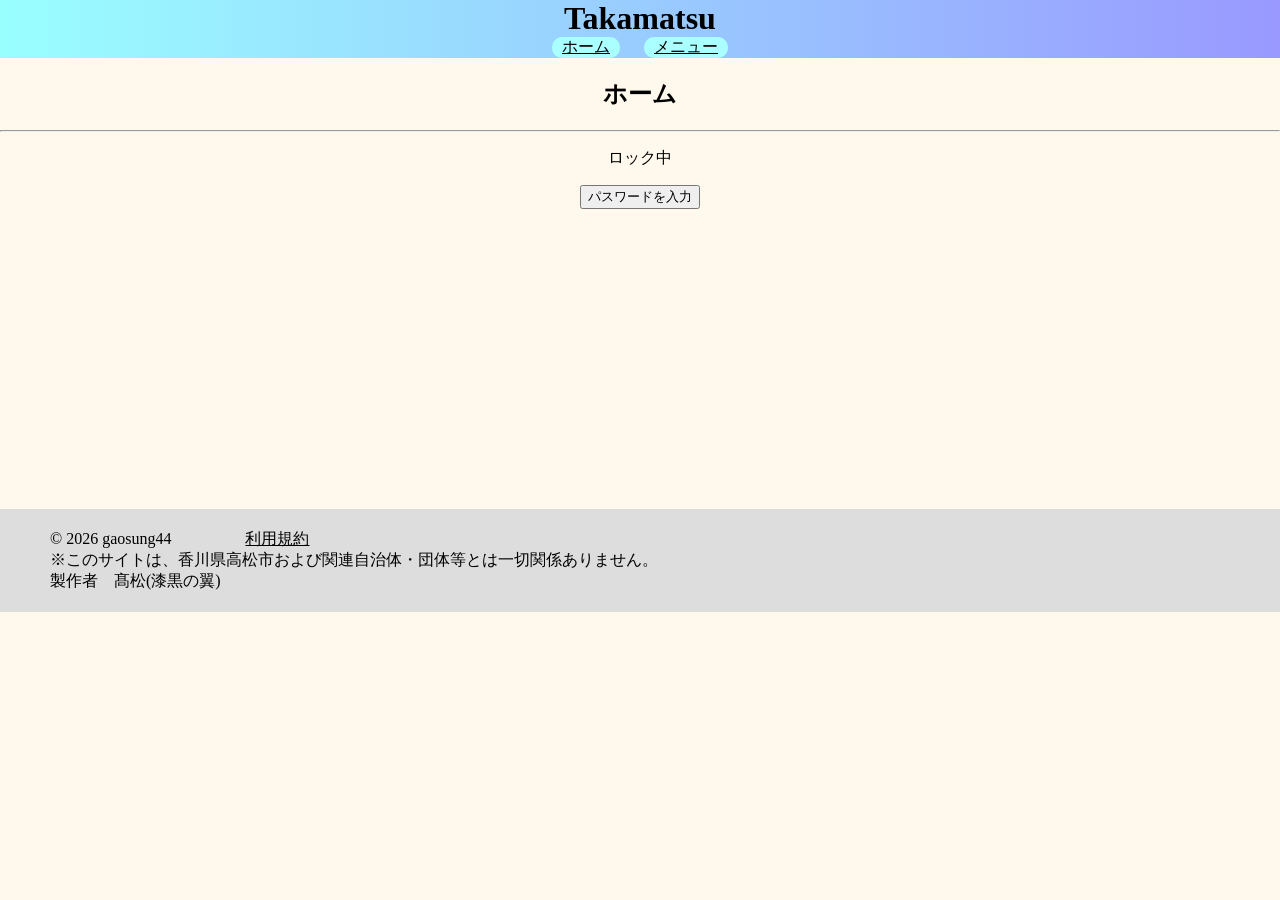
<file: frame/index.html>
<!DOCTYPE html>
<html>
    <head>
        <meta charset="UTF-8">
        <meta name="viewport" content="width=device-width">
        <link rel="icon" href="image/super_train.png" type="image/png">
        <link rel="stylesheet" href="style.css">
        <title>ホーム</title>
    </head>
    <body>
        <header>
            <h1>Takamatsu</h1>
            <button id="home" onclick="switchTub('home');">ホーム</button>
            <button id="menu" onclick="switchTub('menu');">メニュー</button>
        </header>
        <section id="home-section">
            <h1>ホーム</h1>
            <hr>
            <button id="lock-btn2">ロックする</button>
            <div class="box">
                <h2>このサイトについて</h2>
                <div class="mini-box">
                    いろいろなゲームやツールが遊べる
                    個人のサイトっピ<br>
                    高松市関係のサイトではないよー&#x1faea;
                </div>
            </div>
            <div class="box">
                <h2>自己紹介</h2>
                <div class="mini-box">
                    我は右腕に黒炎を<ruby>纏<rt>まと</rt></ruby>えし
                    ダークドラゴンを封印した
                    <ruby>漆黒の翼<rt>ブラックヒーロー</rt></ruby>だ。<br>
                    この世界は<ruby>闇の魔王<rt>デビルキング</rt></ruby>
                    の因果律の導きにより終焉する。<br>
                    そして天は鳴き台地は震える。聖なる昏睡契約を受け入れ
                    アセンションの時、俺の呪文を聞け。お前やりますねスギ。
                    <br><br><span style="color: #999;">
                        ※この物語はフィクションです。
                    </span>
                </div>
            </div>
            <div class="box">
                <h2>その他</h2>
                <img src="image/super_train.png" alt="電車の画像" id="train">
                <div class="mini-box">
                    ↑これはこのサイトのキャラクター<br>
                    Q. なぜ電車か?<br>A. よくわからない。<br>
                    ただ思いついただけである
                    このサイトのドメインがSuper trainなのもそう意味はない
                </div>
            </div>
        </section>
        <section id="lock-section">
            <h1>ホーム</h1>
            <hr>
            <p>ロック中</p>
            <button id="lock-btn">パスワードを入力</button>
        </section>
        <section id="menu-section">
            <h1>メニュー</h1>
            <hr>
            <div id="parent"></div>
        </section>
        <footer>
            <span>&copy; 2026 gaosung44</span>
            <span id="ruleOpen">利用規約</span>
            <dialog id="rulePopup">
                <p>当サイトの利用について</p>
                <p>・フリー素材について</p>
                <span>
                    サイト内で使用しているフリー素材は、
                    配布元様（いらすとや等）が著作権を所有しています。
                    これらを当サイトから保存して他で再利用する場合は、
                    必ず各素材サイトの利用規約に従ってください。
                    当サイト側での責任は負いかねます。
                </span>
                <p>・免責事項</p>
                <span>
                    当サイトは管理人の個人的な見解や好みを掲載しています。
                    内容によって生じたトラブルや、閲覧されて不快に感じられた場合
                    におきましても、一切の責任を負いかねます。
                    ご利用はすべて自己責任でお願いいたします。
                </span>
                <button id="ruleClose">閉じる</button>
            </dialog>
            <p>※このサイトは、香川県高松市および関連自治体・団体等とは一切関係ありません。</p>
            <p style="margin: 0;">製作者　髙松(漆黒の翼)</p>
        </footer>
        <script src="script.js"></script>
    </body>
</html>
</file>
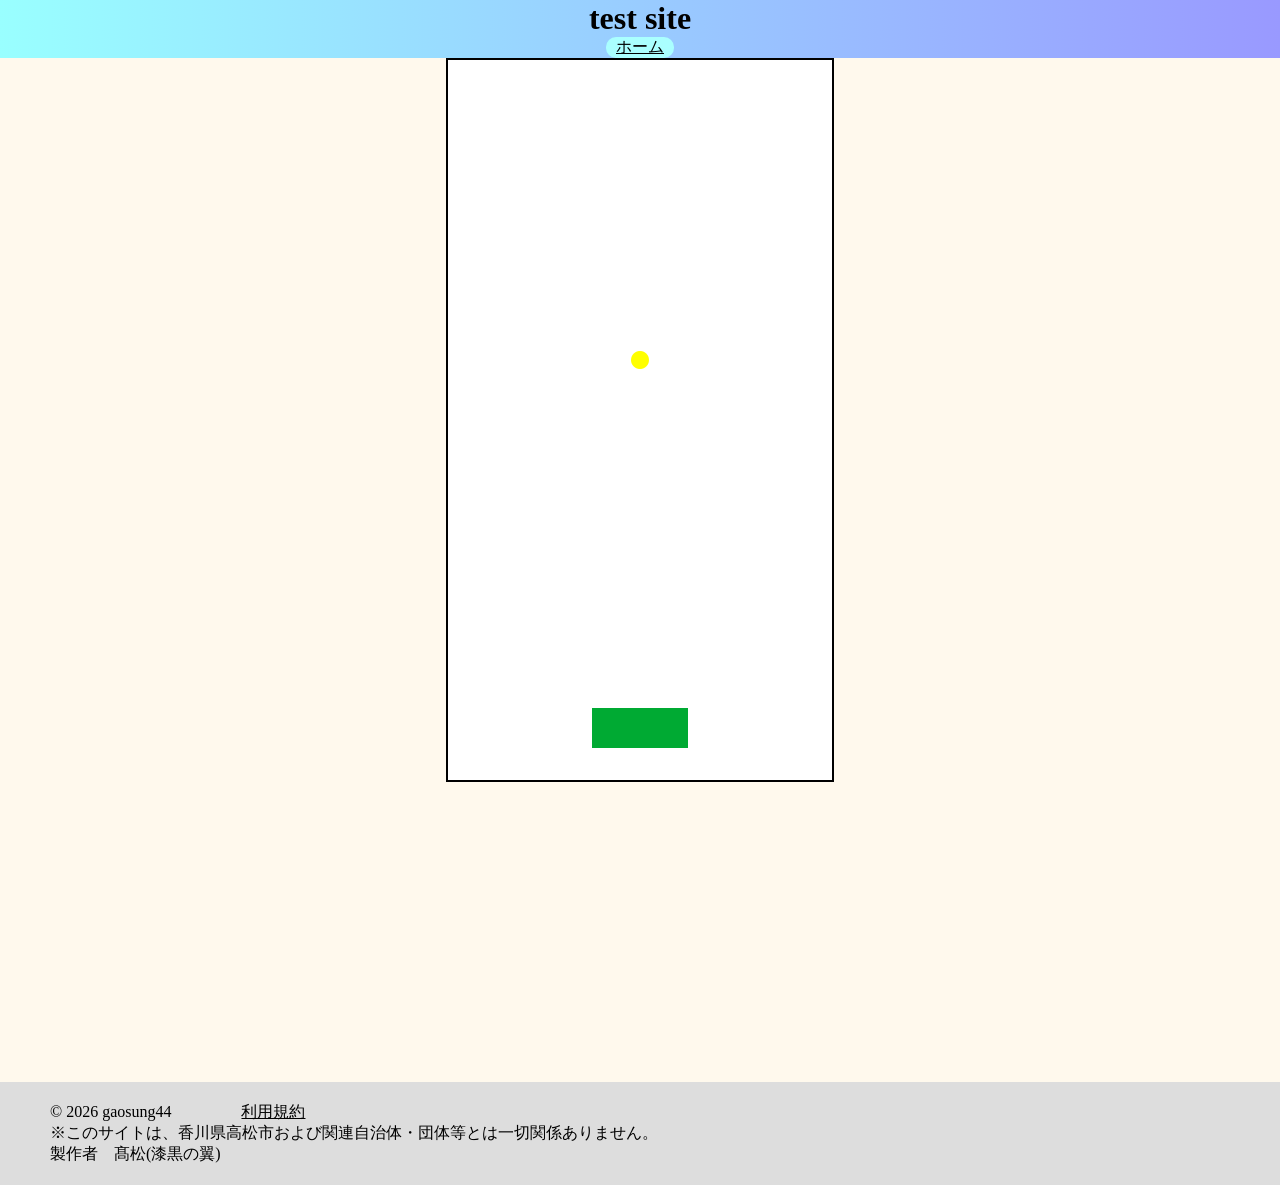
<file: frame/tools/block.html>
<!DOCTYPE html>
<html>
    <head>
        <meta charset="UTF-8">
        <meta name="viewport" content="width=device-width">
        <link rel="icon" href="../image/super_train.png" type="image/png">
        <link rel="stylesheet" href="../style.css">
        <link rel="stylesheet" href="block.css">
        <title>ゲーム</title>
    </head>
    <body>
        <header>
            <h1>test site</h1>
            <button id="home">ホーム</button>
        </header>
        <canvas id="c"></canvas>
        <script src="footer.js"></script>
        <script src="block.js"></script>
    </body>
</html>
</file>
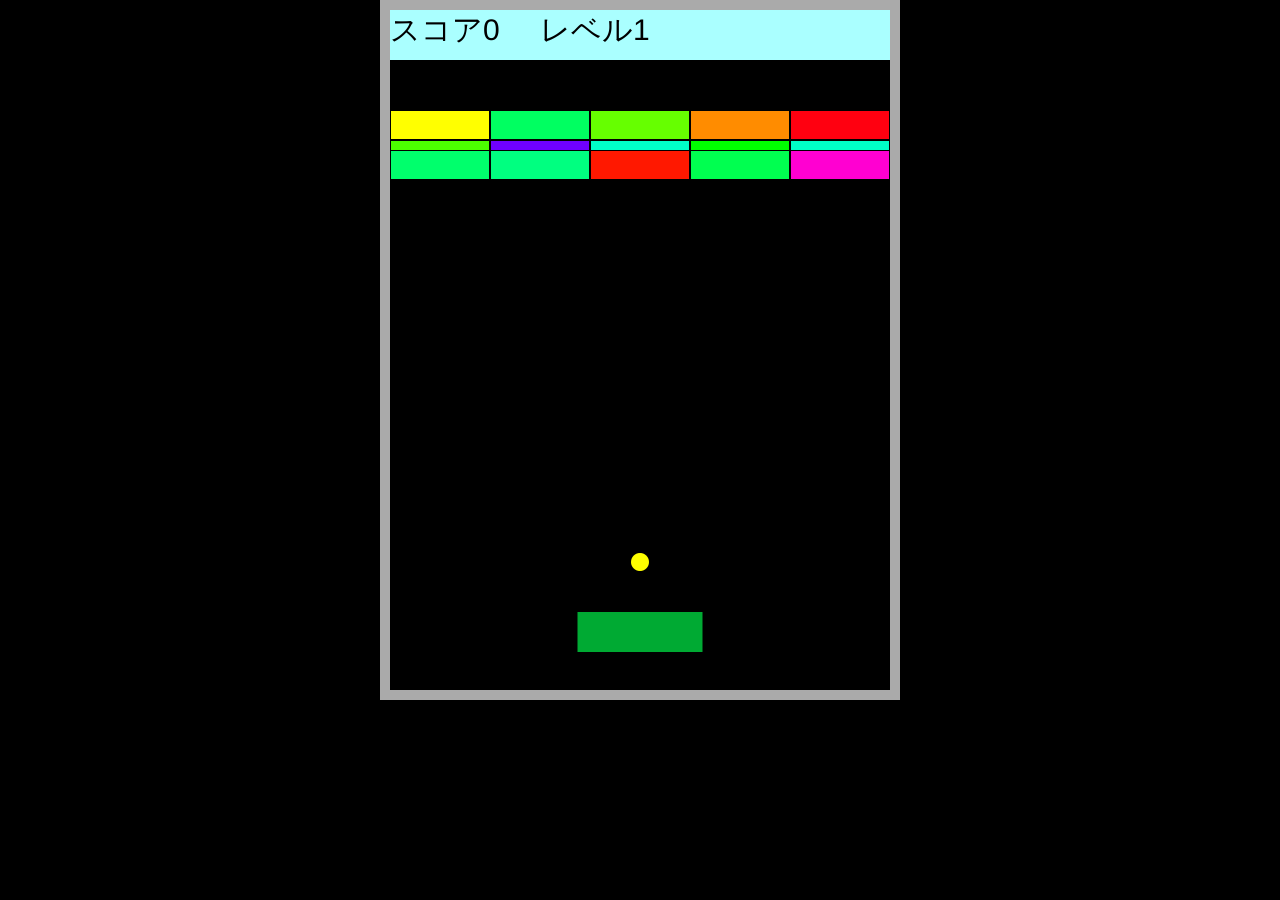
<file: frame/tools/blockPro.html>
<!DOCTYPE html>
<html>
    <head>
        <meta charset="UTF-8">
        <meta name="viewport" content="width=device-width">
        <link rel="icon" href="../image/super_train.png" type="image/png">
        <title>ブロック崩し</title>
        <style>
            html, body {
            margin: 0;
            padding: 0;
            overflow: hidden;
            width: 100%;
            height: 100%;
            background-color: #aaa;
        }
        canvas {
            position: absolute;
            top: 0;
            left: 0;
            display: block;
            background-color: black;
            touch-action: none;
        }
        </style>
    </head>
    <body>
        <canvas id="c"></canvas>
        <script src="blockPro.js"></script>
    </body>
</html>
</file>
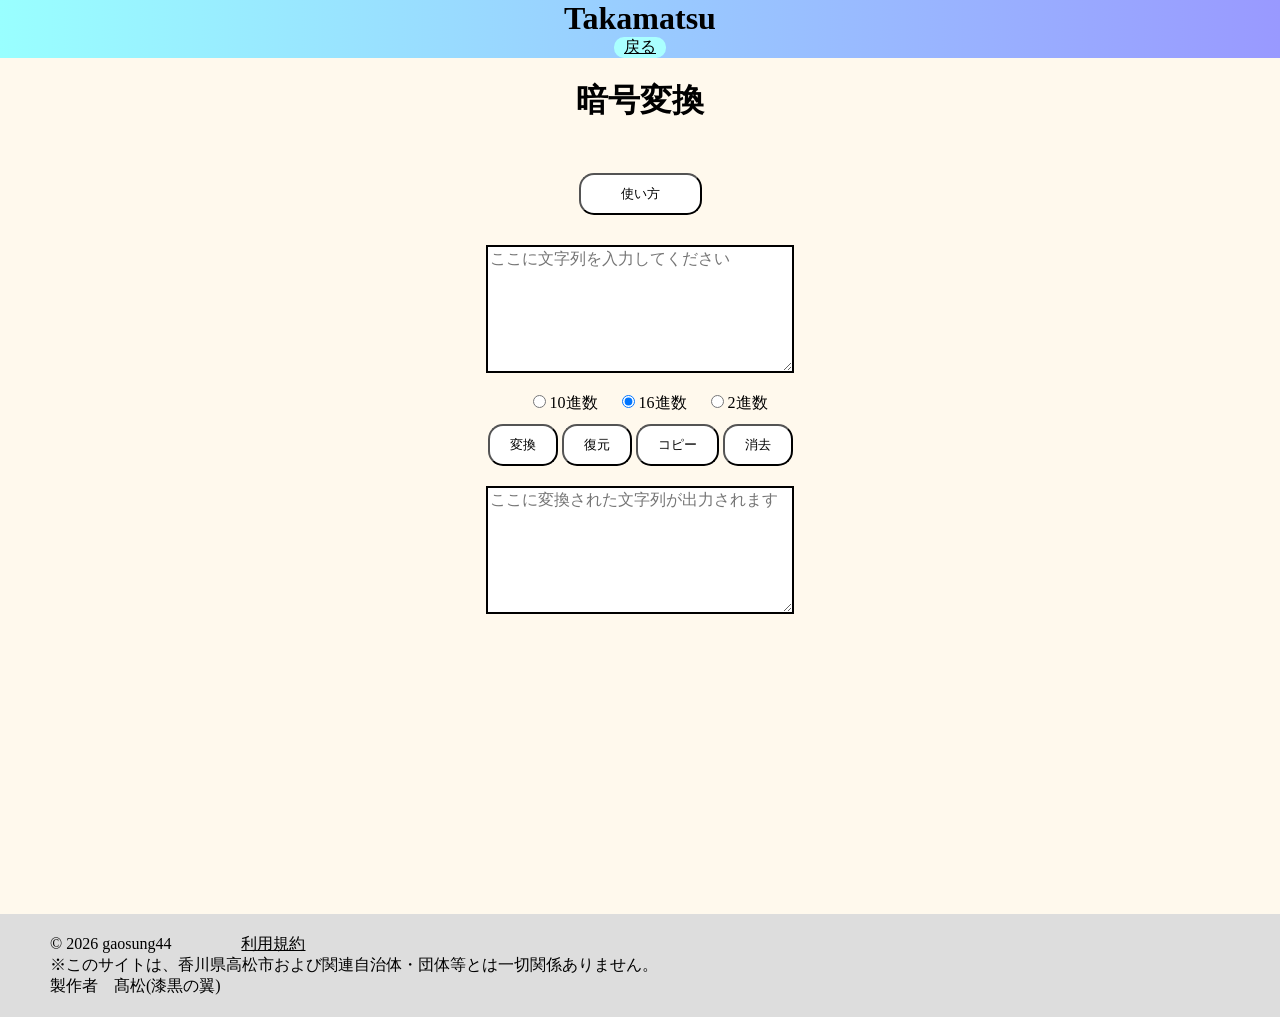
<file: frame/tools/code.html>
<!DOCTYPE html>
<html>
    <head>
        <meta charset="UTF-8">
        <meta name="viewport" content="width=device-width">
        <link rel="icon" href="../image/super_train.png" type="image/png">
        <link rel="stylesheet" href="../style.css">
        <link rel="stylesheet" href="code.css">
        <title>暗号生成キー</title>
    </head>
    <body>
        <header>
            <h1>Takamatsu</h1>
            <button id="home">戻る</button>
        </header>
        <h1>暗号変換</h1>
        <button id="how">使い方</button>
        <dialog id="playPopup">
            <p>使い方</p>
            <p>・暗号に変換する方法</p>
            <span>
                上の枠に暗号化したい文字列を入力します。
                [変換]ボタンを押すと下の枠に暗号化された
                文字列が生成されます。<br>
                10進数、16進数、2進数のボタンがありますが
                基本的に16進数が良いです。
                <br>文字コードはUTF-16を使用しています。
            </span>
            <p>・復元方法</p>
            <span>
                上の枠に復元化したい文字列を入力します。
                [復元]ボタンを押すと下の枠に復号化された
                文字列が生成されます。<br>
                注意：復元化も上の枠を使用すること。
                10進数、16進数、2進数のボタンの形式を合わせること。
                必ず文字の間はスペースであること。
            </span>
            <button id="close">閉じる</button>
        </dialog>
        <textarea name="t"placeholder="ここに文字列を入力してください" id="input"></textarea>
        <div id="format">
            <input type="radio" id="dec" name="choice">
            <label for="dec">10進数</label>
            <input type="radio" id="hex" name="choice" checked>
            <label for="hex">16進数</label>
            <input type="radio" id="bin" name="choice">
            <label for="bin">2進数</label>
        </div>
        <div id="button">
            <button id="encode">変換</button>
            <button id="decode">復元</button>
            <button id="copy">コピー</button>
            <button id="delete">消去</button>
        </div>
        <textarea name="t"placeholder="ここに変換された文字列が出力されます"id="output"></textarea>
        <script src="footer.js"></script>
        <script src="code.js"></script>
    </body>
</html>
</file>
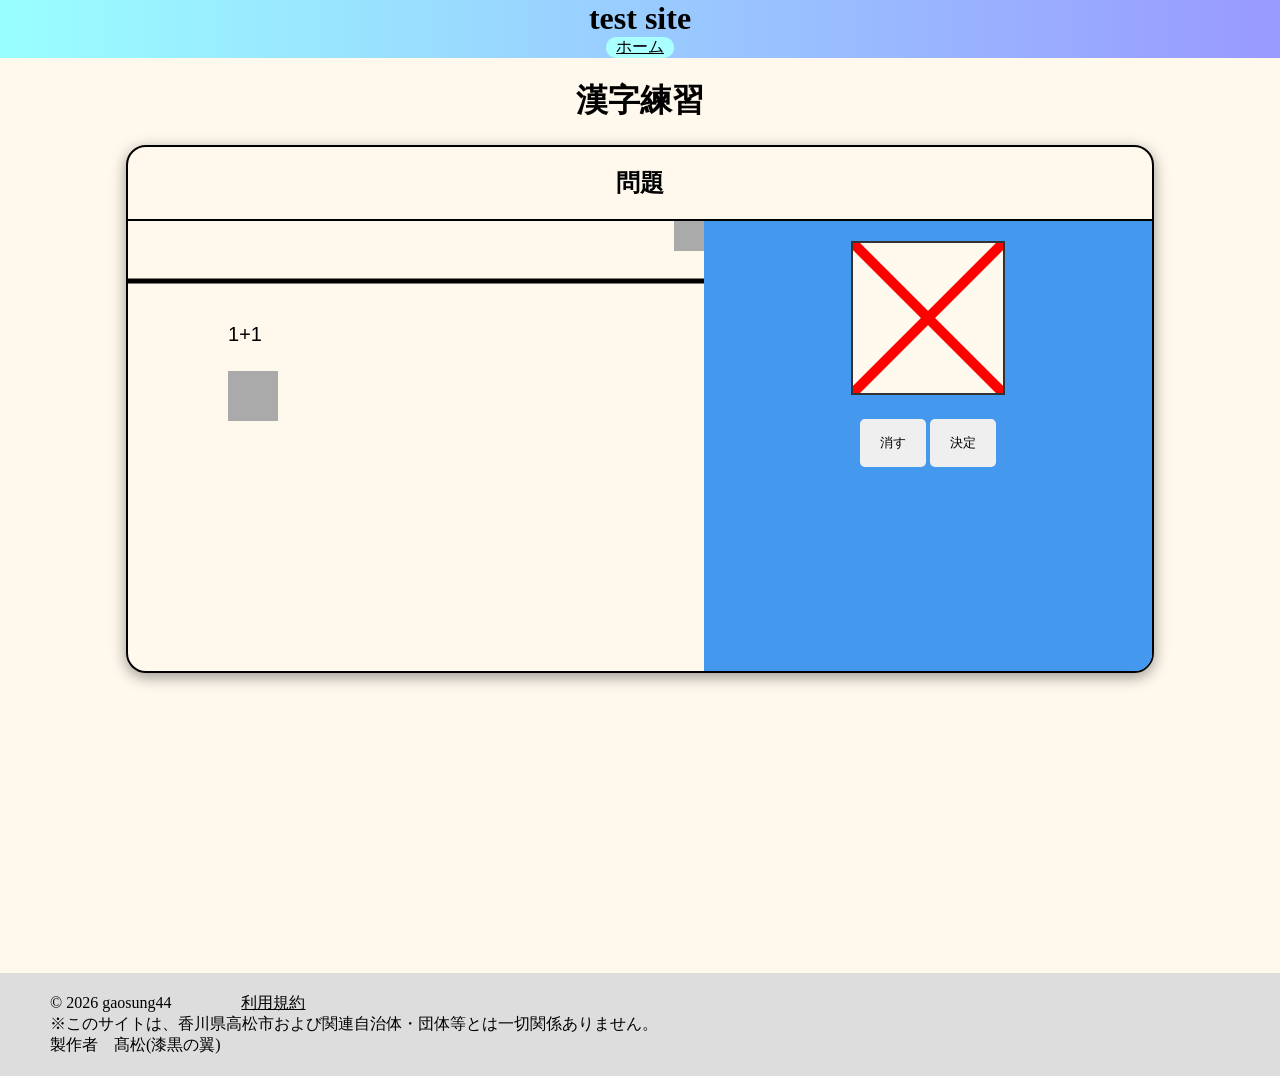
<file: frame/tools/kanji.html>
<!DOCTYPE html>
<html>
    <head>
        <meta charset="UTF-8">
        <meta name="viewport" content="width=device-width">
        <link rel="icon" href="../image/super_train.png" type="image/png">
        <link rel="stylesheet" href="../style.css">
        <link rel="stylesheet" href="kanji.css">
        <title>感じ</title>
    </head>
    <body>
        <header>
            <h1>test site</h1>
            <button id="home">ホーム</button>
        </header>
        <h1>漢字練習</h1>
        <section id="input">
            <div class="container">
                <h2>問題追加</h2>
                <input type="text" id="input1" placeholder="問題を入力...">
                <input type="text" id="input2" placeholder="正解を入力...">
                <button id="add-btn">追加</button>
                <div id="list"></div>
                <button id="comp-btn">次へ</button>
            </div>
        </section>
        <section id="menu">
            <div class="container">
                <h2>メニュー</h2>
                <button id="ran-btn" onclick="state('output','ran');">ランダム出題</button>
                <button id="kee-btn" onclick="state('output','kee');">追加順出題</button>
                <button id="back-btn"onclick="state('input');">入力へ戻る</button>
                <p style="margin: 50px 0px 10px 0px">出題問題</p>
                <div id="show-list">text</div>
            </div>
        </section>
        <section id="output">
            <div class="container">
                <h2>問題</h2>
                <div class="flex" style="border-top: 2px solid #000;">
                    <canvas id="area1"></canvas>
                    <div id="area2">
                        <canvas id="write-canvas"></canvas>
                        <div id="btn-area">
                            <button>消す</button>
                            <button>決定</button>
                        </div>
                    </div>
                </div>
            </div>
        </section>
        <section id="result">
            <div class="container">
                <h2>結果</h2>
            </div>
        </section>
        <script src="footer.js"></script>
        <script src="kanji.js"></script>
        <script src="kanji_canvas.js"></script>
    </body>
</html>
</file>
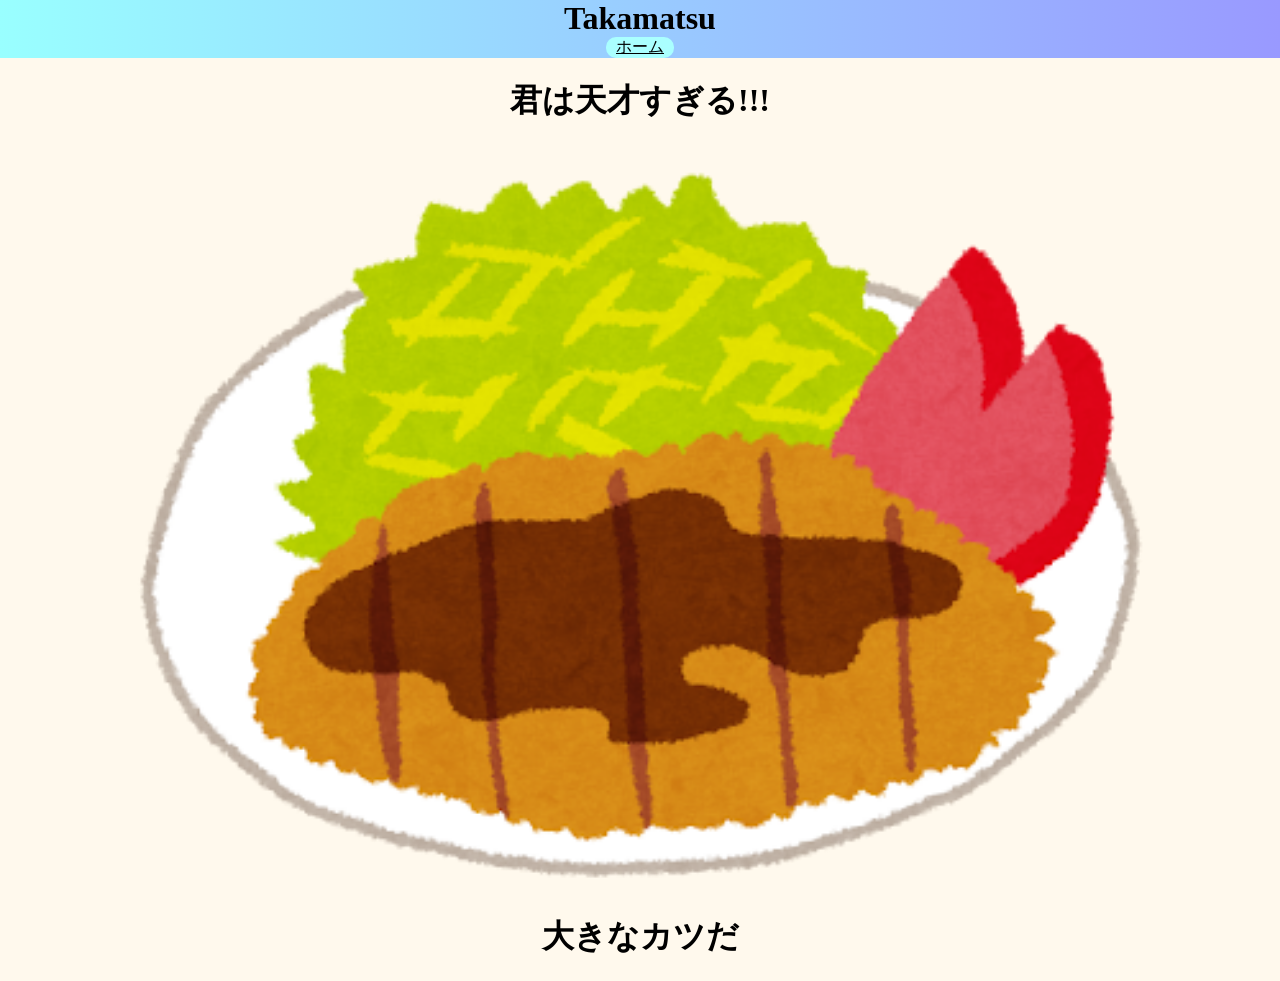
<file: frame/tools/katsuda.html>
<!DOCTYPE html>
<html>
    <head>
        <meta charset="UTF-8">
        <meta name="viewport" content="width=device-width">
        <link rel="icon" href="../image/tonkatsu.png" type="image/png">
        <link rel="stylesheet" href="../style.css">
        <title>特別な部屋</title>
    </head>
    <body>
        <header>
            <h1>Takamatsu</h1>
            <button id="home">ホーム</button>
        </header>
        <h1>君は天才すぎる!!!</h1>
        <img src="../image/tonkatsu.png" alt="カツの画像" style="width: 80vw;">
        <h1>大きなカツだ</h1>
        <script>
            document.getElementById("home").addEventListener("click",()=>{
                location.href = "../index.html";
            });
        </script>
    </body>
</html>
</file>
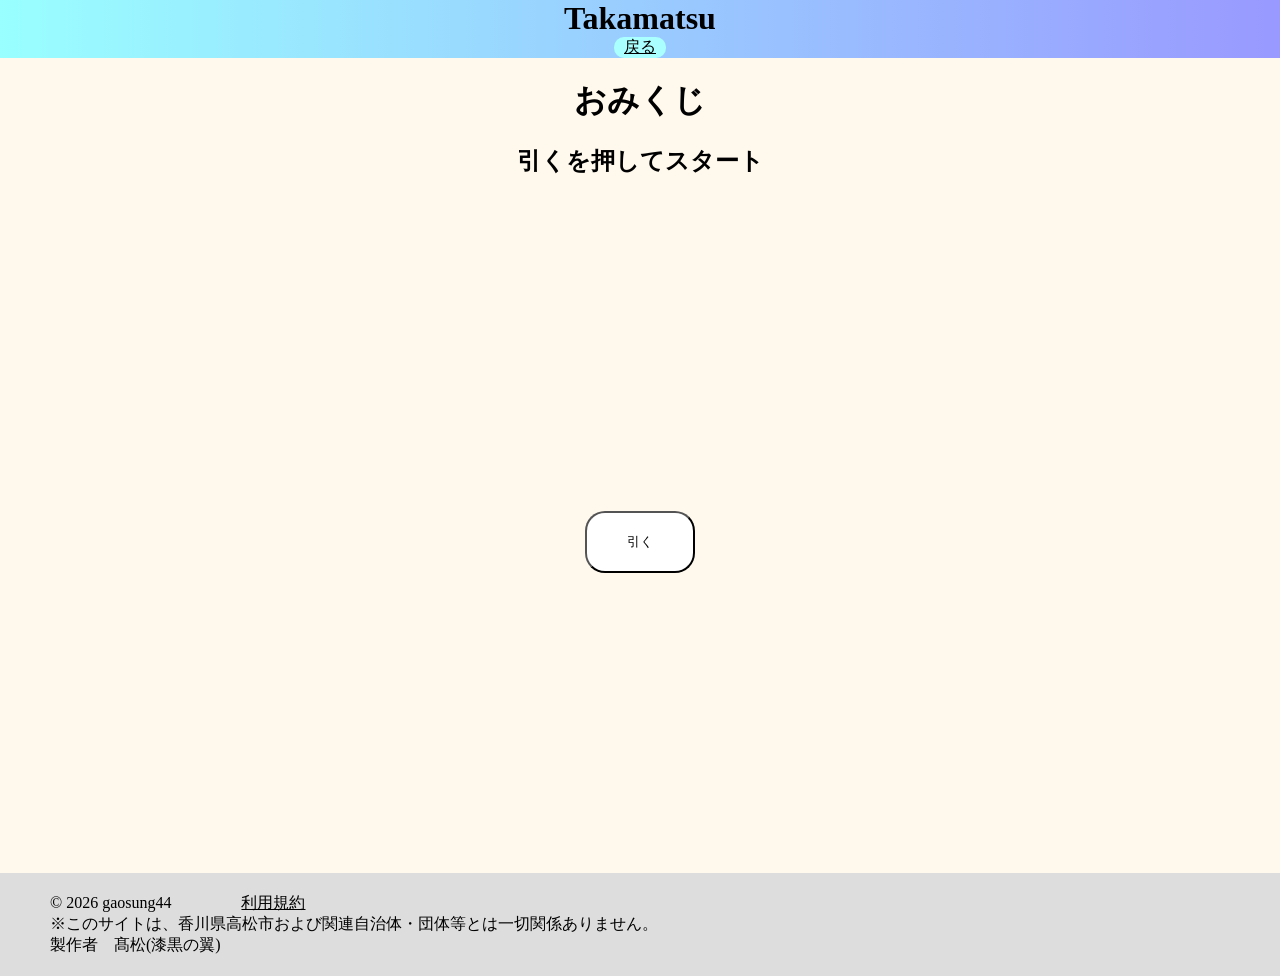
<file: frame/tools/omikuji.html>
<!DOCTYPE html>
<html>
    <head>
        <meta charset="UTF-8">
        <meta name="viewport" content="width=device-width">
        <link rel="icon" href="../image/super_train.png" type="image/png">
        <link rel="stylesheet" href="../style.css">
        <link rel="stylesheet" href="omikuji.css">
        <title>おみくじ</title>
    </head>
    <body>
        <header>
            <h1>Takamatsu</h1>
            <button id="home">戻る</button>
        </header>
        <h1>おみくじ</h1>
        <h2 id="message">引くを押してスタート</h2>
        <img id="result" alt="おみくじ画像"></img>
        <button id="start">引く</button>
        <script src="footer.js"></script>
        <script>
            const msg = document.getElementById("message");
            const img = document.getElementById("result");
            const item = ["大吉","中吉","小吉","吉","末吉","凶","大凶",];
            img.src = "../image/omikuji/none.png";
            let count = 0;
            function play(){
                const R = Math.floor(Math.random()*item.length);
                img.style.visibility = "visible";
                if (count < 10){
                    msg.textContent = item[R];
                    img.src = `../image/omikuji/${R+1}.png`;
                    count++;
                } else {
                    alert("もう引けません");
                }
            }
            document.getElementById("start").addEventListener("click",()=>{
                play();
            });
        </script>
    </body>
</html>
</file>
<file: frame/style.css>
:root{
    --bg-color: #fff9ed;
    --border-color: #000;
    --text-color: #000;
    --footer-color: #ddd;
}
@media (prefers-color-scheme: dark){
    :root{
        --bg-color: #222;
        --border-color: #ddd;
        --text-color: #ddd;
        --footer-color: #111;
    }
}
body{
    background-color: var(--bg-color);
    text-align: center;
    margin: 0;
    padding: 0;
}
h1,h2,p,span,label{
    color: var(--text-color);
}
textarea{
    border: 2px solid var(--border-color);
}
header{
    background: linear-gradient(to right, #99ffff, #9999ff);
    padding: 0px;
}
header h1{
    font-family: "Hiragino Mincho ProN", "Yu Mincho", "MS PMincho", serif;
    color: #000;
    margin: 0;
}
header button{
    background-color: #aff;
    font-size: medium;
    border: 0px;
    padding: 0 10px;
    border-radius: 10px;
    text-decoration: underline;
    margin: 0 10px;
}
header button:hover{
    background-color: #5ff;
    text-decoration-color: red;
    color: red;
    cursor: pointer;
}
footer{
    background-color: var(--footer-color);
    text-align: left;
    margin: 300px 0px 0px 0px;
    padding: 20px 50px;
}
footer span{
    margin-right: 70px;
}
footer p{
    margin: 0;
}
footer #ruleOpen{
    text-decoration: underline;
}
dialog{
    background-color: var(--bg-color);
    border: 0px;
    width: 50vw;
    min-width: 300px;
    height: 80vh;
    overflow-y: auto;
    overflow-x: hidden;
    border-radius: 20px;
    text-align: left;
}
dialog::backdrop{
    background-color: rgba(0, 0, 0, 0.3); /* 暗めの背景 */
    backdrop-filter: blur(2px);
}
dialog button {
    display: block;
    padding: 8px 16px;
    border: none;
    border-radius: 6px;
    background: #007bff;
    color: white;
}
.container{
    border: 2px solid var(--border-color);
}
.box{
    border: 2px solid var(--border-color);
    color: var(--text-color);
    border-radius: 20px;
    margin: 10px auto;
    width: 60vw;
    min-width: 350px;
}
#parent{
    display: flex;
    flex-flow: row wrap;
    justify-content: center;
    margin: 90px auto 0px;
}
.mini-box{
    width: 40vw;
    min-width: 300px;
    margin: 20px auto;
}
.child{
    text-align: left;
    border: 2px solid var(--border-color);
    border-radius: 20px;
    width: 450px;
    min-height: 300px;
    margin: 20px;
    box-shadow: 10px 10px 5px 0px rgba(0,0,0,0.3);
    container-type: inline-size;
}
.child img{
    height: 100px;
    border-radius: 20px;
    margin: 10px 20px 0px;
}
.child .side{
    display: inline;
    padding: 0 20px;
    font-size:x-large;
    font-size: 7cqw;
}
@media (max-width: 400px) {
    .child .side{
        display: block;
    }
}
.child .bottom{
    font-size: large;
    margin: 20px;
    color: var(--text-color);
}
.child button{
    display: block;
    padding: 20px 40px;
    background-color: #fff;
    margin: 40px auto;
    border-radius: 20px;
    transition: background-color 0.5s;
}
.child button:hover{
    background-color: #0f0;
    cursor: pointer;
}
</file>
<file: frame/tools/block.css>
canvas{
    display: block;
    background-color: #fff;
    border: 2px solid #000;
    min-width: 300px;
    margin: 0 auto;
}
</file>
<file: frame/tools/code.css>
h1{
    margin-bottom: 50px;
}
button{
    margin: 0 auto;
    border-radius: 15px;
    padding: 10px 20px;
    background-color: #fff;
    transition: background-color 0.5s;
}
#how:hover,#encode:hover,#decode:hover{
    background-color: #ff0;
}
#copy:hover{
    background-color: #0f0;
}
#delete:hover{
    background-color: #f55;
}
textarea{
    display: block;
    margin: 20px auto;
    width: 300px;
    height: 120px;
    font-size: large;
}
input{
    margin: 0 0 0 20px;
}
#how{
    display: block;
    margin: 0 auto 30px;
    padding: 10px 40px;
}
#button{
    display: block;
    margin: 10px auto;
}
#format{
    display: block;
    margin: 10px;
}
</file>
<file: frame/tools/kanji.css>
button{
    padding: 15px 20px;
    border: 0px;
    border-radius: 5px;
}
.container{
    display: block;
    margin: 10px auto;
    border-radius: 20px;
    width: 80vw;
    box-shadow: 0 4px 15px rgba(0, 0, 0, 0.4);
}
.container h2{
    margin-top: 20px;
}
input[type="text"]{
    padding: 15px 20px;
    border-radius: 20px;
    outline: none;
}
input[type="text"]:focus{
    border-color: #49e;
}
@media (max-width: 400px) {
    #add-btn{
        display: block;
        margin: 0 auto;
    }
}
#add-btn{
    background-color: #49e;
    color: #fff;
}
#add-btn:hover{
    background-color: #37b;
}
#list{
    display: block;
    margin: 10px auto;
    border-radius: 20px;
    width: 50vw;
}
#list p{
    margin: 30px 0px 0px;
}
#list button{
    padding: 10px 20px;
    background-color: #e43;
    color: #fff;
    margin-left: 20px;
}
#list span {
    font-size: large;
}
#list button:hover{
    background-color: #c32;
}
#comp-btn{
    display: block;
    margin: 30px auto;
    background-color: #7f6;
}
#comp-btn:hover{
    background-color: #5d4;
}
#ran-btn,#kee-btn{
    background-color: #7f6;
}
#ran-btn:hover,#kee-btn:hover{
    background-color: #5d4;
}
#show-list{
    display: block;
    background-color: aquamarine;
    padding: 10px auto;
    margin-bottom: 30px;
}
#num-list div{
    display: inline-block;
    background-color: #9df;
    padding: 10px 20px;
}
.flex{
    display: flex;
}
#area1{
    border-bottom-left-radius: 17px;
}
#area2{
    border-bottom-right-radius: 17px;
    background-color: #49e;
    width: 35vw;
    height: 50vh;
}
#write-canvas{
    background-color: #fff9ed;
    border: 2px solid #333;
    display: inline-block;
    margin: 20px auto;
    touch-action: none;
}
</file>
<file: frame/tools/omikuji.css>
img{
    height: 300px;
    margin: 0;
    visibility: hidden;
}
#start{
    display: block;
    margin: 10px auto;
    padding: 20px 40px;
    background-color: #fff;
    border-radius: 20px;
    cursor: pointer;
    transition: background-color 0.5s;
}
#start:hover{
    background-color: #ff0;
}
</file>
